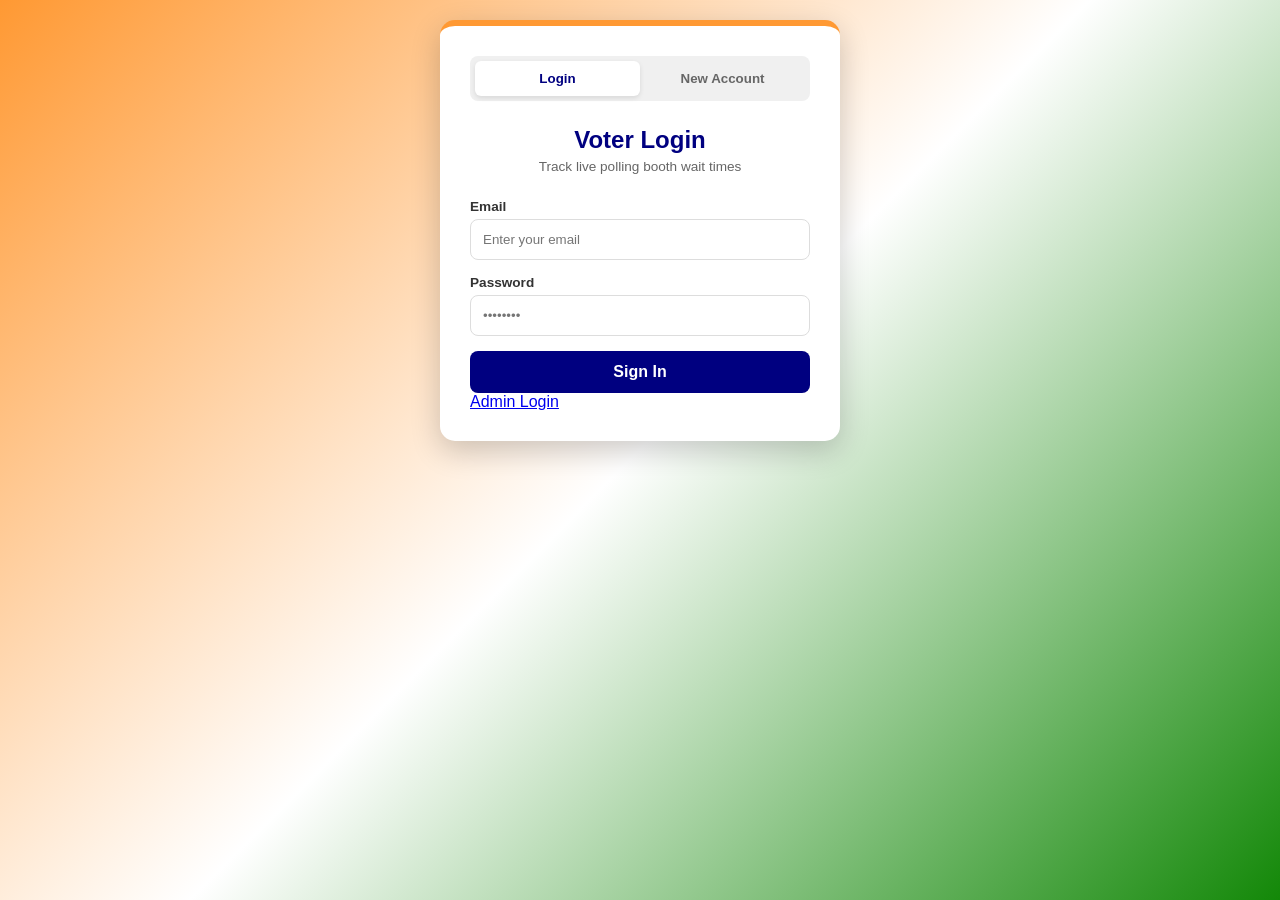
<file: Register/index.html>
<!DOCTYPE html>
<html lang="en">
<head>
    <meta charset="UTF-8">
    <meta name="viewport" content="width=device-width, initial-scale=1.0">
    <title>Smart Queue System | Login</title>
    <link rel="stylesheet" href="style.css">
    
</head>
<body>
    <div class="login-box">
        <div class="tabs">
            <button id="tab-login" class="tab-btn active" onclick="showForm('login')">Login</button>
            <button id="tab-signup" class="tab-btn" onclick="showForm('signup')">New Account</button>
        </div>

        <div class="header">
            <h2 id="form-title">Voter Login</h2>
            <p id="form-subtitle">Track live polling booth wait times</p>
        </div>

    <form id="loginForm">
        <div class="input-group">
            <label>Email</label>
            <input type="email" id="loginEmail" placeholder="Enter your email" required>
        </div>
        <div class="input-group">
            <label>Password</label>
            <input type="password" id="passwordField" placeholder="••••••••" required>
        </div>
        <button type="submit" class="primary-btn">Sign In</button>
        <a href="admin.html">Admin Login</a>
    </form>
        
        <form id="signupForm" style="display: none;">
            <div class="input-group">
                <label>Full Name</label>
                <input type="text" id="signupFullName" placeholder="Enter your name" required>
            </div>
            <div class="input-group">
                <label>Email</label>
                <input type="email" id="signupEmail" placeholder="Enter your email" required>
            </div>
            <div class="input-group">
                <label>Voter ID Number</label>
                <input type="text" id="signupVoterId" placeholder="ABC12345678" required>
            </div>
            <div class="input-group">
                <label>Create Password</label>
                <input type="password" id="signupPassword" placeholder="••••••••" required>
            </div>
        <button type="submit" class="primary-btn signup-theme">Register</button>
        </form>
    </div>

<script>
// Import api.js
const API_BASE_URL = 'http://localhost:8080';

// ── Tab switching ─────────────────────────
function showForm(type) {
    const loginForm   = document.getElementById('loginForm');
    const signupForm  = document.getElementById('signupForm');
    const title       = document.getElementById('form-title');
    const loginBtn    = document.getElementById('tab-login');
    const signupBtn   = document.getElementById('tab-signup');

    if (type === 'login') {
        loginForm.style.display  = 'block';
        signupForm.style.display = 'none';
        title.innerText = 'Voter Login';
        loginBtn.classList.add('active');
        signupBtn.classList.remove('active');
    } else {
        loginForm.style.display  = 'none';
        signupForm.style.display = 'block';
        title.innerText = 'Create Account';
        signupBtn.classList.add('active');
        loginBtn.classList.remove('active');
    }
}

// ── LOGIN FORM ────────────────────────────
document.getElementById('loginForm').addEventListener('submit', async function(e) {
    e.preventDefault();

    const email    = document.getElementById('loginEmail').value;
    const password = document.getElementById('passwordField').value;
    try {
        const response = await fetch(`${API_BASE_URL}/api/auth/login`, {
            method: 'POST',
            headers: { 'Content-Type': 'application/json' },
            body: JSON.stringify({ email, password })
        });

        const data = await response.json();

        if (data.success) {
            // Save token and user info
            localStorage.setItem('token', data.data.token);
            localStorage.setItem('userRole', data.data.role);
            localStorage.setItem('userEmail', email); 
            localStorage.setItem('userEmail', email);
            localStorage.setItem('voterEmail', email); 
            localStorage.setItem('userId', data.data.userId);
            localStorage.setItem('userFullName', data.data.fullName);

            // Redirect based on role
            if (data.data.role === 'ADMIN') {
                window.location.href = 'adDashboard.html';
            } else {
                window.location.href = 'dashboard.html';
            }
        } else {
            alert('Login failed: ' + data.message);
        }
    } catch (error) {
        alert('Error connecting to server. Make sure backend is running!');
        console.error(error);
    }
});

// ── SIGNUP FORM ───────────────────────────
document.getElementById('signupForm').addEventListener('submit', async function(e) {
    e.preventDefault();

    const fullName  = document.getElementById('signupFullName').value;
    const email     = document.getElementById('signupEmail').value;
    const voterId   = document.getElementById('signupVoterId').value;
    const password  = document.getElementById('signupPassword').value;

    try {
        const response = await fetch(`${API_BASE_URL}/api/auth/register`, {
            method: 'POST',
            headers: { 'Content-Type': 'application/json' },
            body: JSON.stringify({
                fullName,
                email:email,
                password:password,
                voterId,
                role: 'VOTER',
                username: fullName,
                boothNumber: 'B001',
                address: 'N/A',
                constituency: 'N/A',
                district: 'N/A',
                boothName: 'N/A',
                capacity: 50
            })
        });

        const data = await response.json();

        if (data.success) {
            alert('Registration successful! Please login.');
            showForm('login');
        } else {
            alert('Registration failed: ' + data.message);
        }
    } catch (error) {
        alert('Error connecting to server!');
        console.error(error);
    }
});
</script>
</body>
</html>
</file>
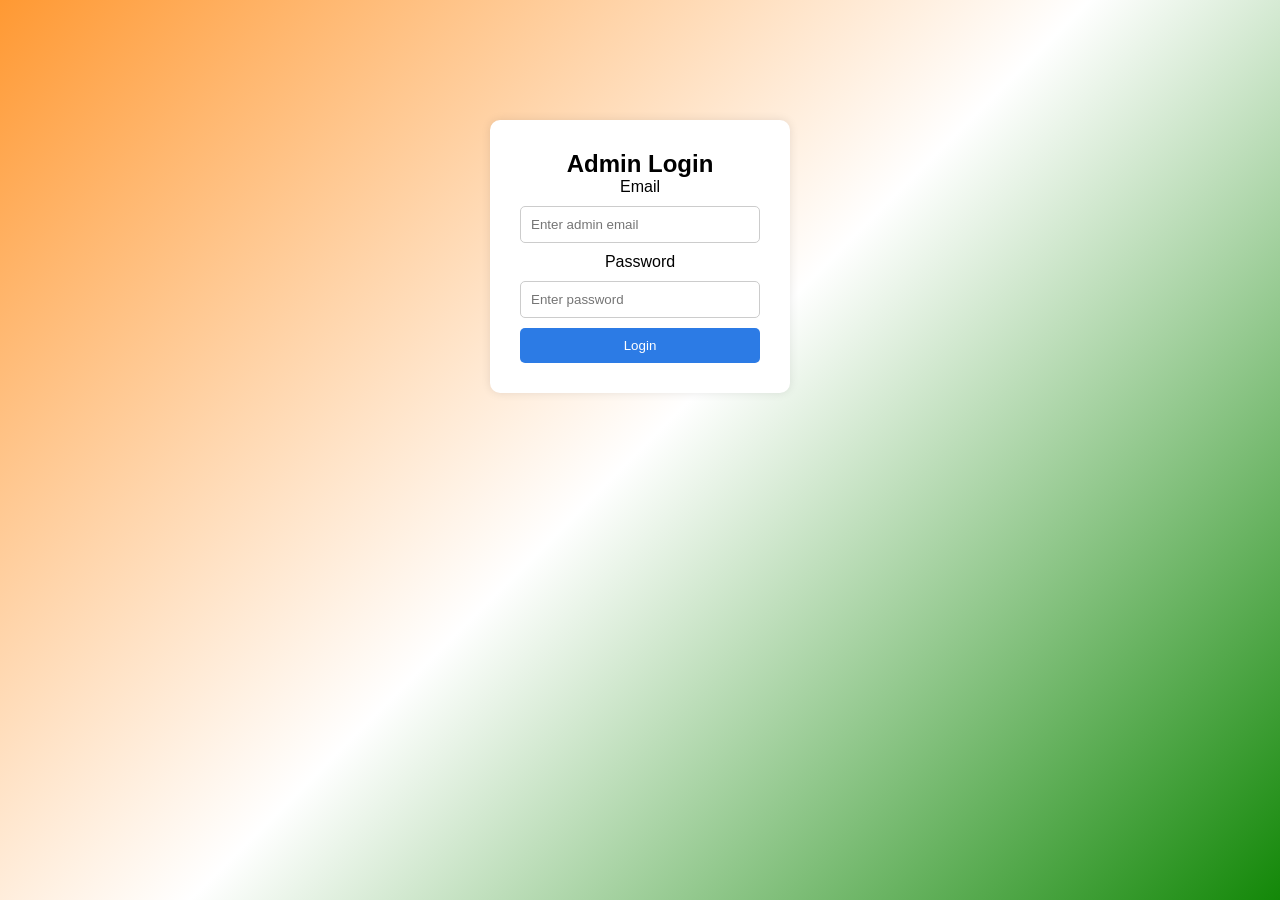
<file: Register/admin.html>
<!DOCTYPE html>
<html>
<head>
    <title>Admin Login</title>
    <link rel="stylesheet" href="style.css">
</head>

<body>

<div class="login-container">

    <h2>Admin Login</h2>

    <form id="adminLoginForm">

        <label>Email</label>
        <input type="email" id="adminEmail" placeholder="Enter admin email" required>

        <label>Password</label>
        <input type="password" id="adminPassword" placeholder="Enter password" required>

        <div id="errorMsg" style="color:red; display:none; margin-top:10px;"></div>

        <button type="submit">Login</button>

    </form>

</div>

<script>
const API_BASE_URL = 'http://localhost:8080';

document.getElementById('adminLoginForm').addEventListener('submit', async function(e) {
    e.preventDefault();

    const email    = document.getElementById('adminEmail').value;
    const password = document.getElementById('adminPassword').value;
    const errorMsg = document.getElementById('errorMsg');

    try {
        const response = await fetch(`${API_BASE_URL}/api/auth/login`, {
            method: 'POST',
            headers: { 'Content-Type': 'application/json' },
            body: JSON.stringify({ email, password })
        });

        const data = await response.json();

        if (data.success) {
            // Check if user is actually ADMIN
            if (data.data.role !== 'ADMIN') {
                errorMsg.style.display = 'block';
                errorMsg.innerText = 'Access denied! You are not an admin.';
                return;
            }

            // Save token and user info
            localStorage.setItem('token', data.data.token);
            localStorage.setItem('userRole', data.data.role);
            localStorage.setItem('userId', data.data.userId);
            localStorage.setItem('userFullName', data.data.fullName);
            localStorage.setItem('Email', email);

            // Redirect to admin dashboard
            window.location.href = 'adDashboard.html';

        } else {
            errorMsg.style.display = 'block';
            errorMsg.innerText = 'Login failed: ' + data.message;
        }

    } catch (error) {
        errorMsg.style.display = 'block';
        errorMsg.innerText = 'Error connecting to server. Make sure backend is running!';
        console.error(error);
    }
});
</script>

</body>
</html>
</file>
<file: Register/style.css>
/* --- GLOBAL RESET --- */
* {
    margin: 0;
    padding: 0;
    box-sizing: border-box;
    font-family: 'Segoe UI', Tahoma, Geneva, Verdana, sans-serif;
}

body {
    /* Indian Tri-color Gradient Background */
    background: linear-gradient(135deg, #FF9933 0%, #FFFFFF 50%, #138808 100%);
    display: flex;
    justify-content: center;
    align-items: flex-start;
    min-height: 100vh;
    padding: 20px;
}

/* --- LOGIN & DASHBOARD CONTAINER --- */
.login-box {
    background: white;
    padding: 30px;
    border-radius: 15px;
    box-shadow: 0 10px 30px rgba(0,0,0,0.2);
    width: 100%;
    max-width: 400px;
    border-top: 6px solid #FF9933; /* Saffron Top Border */
}

.dashboard-box {
    background: white;
    padding: 30px;
    border-radius: 15px;
    box-shadow: 0 10px 30px rgba(0,0,0,0.2);
    width: 100%;
    max-width: 1400px;
    border-top: 6px solid #FF9933; /* Saffron Top Border */
}

/* --- TAB STYLES (Login Page) --- */
.tabs {
    display: flex;
    justify-content: center;
    margin-bottom: 25px;
    background: #f0f0f0;
    border-radius: 8px;
    padding: 5px;
}

.tab-btn {
    flex: 1;
    padding: 10px;
    border: none;
    background: none;
    cursor: pointer;
    font-weight: bold;
    color: #666;
    border-radius: 6px;
    transition: 0.3s;
}

.tab-btn.active {
    background: white;
    color: #000080; /* Navy Blue */
    box-shadow: 0 2px 5px rgba(0,0,0,0.1);
}

/* --- FORM & HEADER STYLES --- */
.header {
    text-align: center;
    margin-bottom: 25px;
}

.header h2 { 
    color: #000080; 
    margin-bottom: 5px; 
}

.header p { 
    font-size: 0.85rem; 
    color: #666; 
}

.input-group { 
    margin-bottom: 15px; 
}

.input-group label {
    display: block;
    font-size: 0.85rem;
    font-weight: 600;
    margin-bottom: 5px;
    color: #333;
}

.input-group input {
    width: 100%;
    padding: 12px;
    border: 1px solid #ddd;
    border-radius: 8px;
    outline: none;
    transition: 0.3s;
}

.input-group input:focus {
    border-color: #000080;
}

/* --- BUTTONS --- */
.primary-btn {
    width: 100%;
    padding: 12px;
    background-color: #000080;
    color: white;
    border: none;
    border-radius: 8px;
    font-weight: bold;
    cursor: pointer;
    transition: 0.3s;
    font-size: 1rem;
}

.primary-btn:hover {
    background-color: #0000b3;
    transform: translateY(-2px);
}

.signup-theme {
    background-color: #138808; /* Green for Registration */
}

.signup-theme:hover {
    background-color: #0e6306;
}
/* --- DASHBOARD SPECIFIC STYLES --- */
.dash-header {
    display: flex;
    justify-content: space-between;
    align-items: center;
    margin-bottom: 30px;
    border-bottom: 3px solid #f0f0f0;
    padding-bottom: 20px;
}

.dash-header h2 {
    color: #000080;
    font-size: 1.8rem;
    font-weight: 700;
}

.logout-link {
    background: linear-gradient(135deg, #fdf2f2, #fce8e8);
    color: #d9534f;
    border: 2px solid #d9534f;
    padding: 10px 18px;
    border-radius: 8px;
    cursor: pointer;
    font-size: 0.85rem;
    font-weight: 600;
    transition: all 0.3s ease;
}

.logout-link:hover {
    background: #d9534f;
    color: white;
    transform: translateY(-2px);
}

.status-grid {
    display: grid;
    grid-template-columns: 1fr 1fr;
    gap: 15px;
    margin-bottom: 25px;
}

.card {
    background: #ffffff;
    padding: 20px 10px;
    border-radius: 12px;
    text-align: center;
    border: 1px solid #eee;
    box-shadow: 0 4px 6px rgba(0,0,0,0.02);
}

.card.highlight {
    border: 2px solid #000080;
    background: #f0f4ff;
}

.card h4 {
    font-size: 0.8rem;
    color: #666;
    text-transform: uppercase;
    letter-spacing: 0.5px;
}

.big-number {
    font-size: 2.2rem;
    font-weight: 800;
    color: #000080;
    margin: 8px 0;
}

.subtext {
    font-size: 0.7rem;
    color: #999;
}

.info-banner {
    background: #e7f3e8; /* Soft Green */
    color: #138808;
    padding: 12px;
    border-radius: 8px;
    margin-bottom: 25px;
    font-size: 0.85rem;
    text-align: center;
    border: 1px solid #d4edda;
}
.info-banner {
    padding: 12px;
    border-radius: 8px;
    margin-bottom: 15px;
    font-size: 0.9rem;
    text-align: center;
    font-weight: 600;
    transition: 0.5s; /* Smooth color change */
}

.recommendation-box {
    background: #f0f4ff;
    border-left: 4px solid #000080;
    padding: 15px;
    border-radius: 4px;
    text-align: left;
}

.recommendation-box h4 {
    font-size: 0.85rem;
    color: #000080;
    margin-bottom: 5px;
}

.recommendation-box p {
    font-size: 0.85rem;
    color: #444;
    line-height: 1.4;
}

/* Admin Login */

.login-container{
width:300px;
margin:100px auto;
padding:30px;
background:white;
border-radius:10px;
box-shadow:0 0 10px rgba(0,0,0,0.1);
text-align:center;
}

.login-container input{
width:100%;
padding:10px;
margin:10px 0;
border:1px solid #ccc;
border-radius:5px;
}

.login-container button{
width:100%;
padding:10px;
background:#2c7be5;
color:white;
border:none;
border-radius:5px;
cursor:pointer;
}

.admin-btn{
display:block;
width:150px;
margin:40px auto;
text-align:center;
background:#ff9800;
padding:10px;
border-radius:5px;
color:white;
text-decoration:none;
}

/* Admin Dashboard */

.dashboard{
text-align:center;
margin-top:50px;
}

.queue-box{
width:300px;
margin:auto;
padding:20px;
background:white;
border-radius:10px;
box-shadow:0 0 10px rgba(0,0,0,0.1);
}

.queue-box input{
width:100%;
padding:10px;
margin:10px 0;
}
.alert-box{

margin-top:20px;
padding:15px;
background:#f4f4f4;
border-radius:8px;

}

.alert-box input{

width:100%;
padding:8px;
margin-top:8px;
margin-bottom:10px;
border-radius:6px;
border:1px solid #ccc;

}

#queueStatus{

font-size:24px;
font-weight:bold;

}

/* --- BOOTHS GRID LAYOUT --- */
.booths-grid {
    display: grid;
    grid-template-columns: repeat(3, 1fr);
    gap: 25px;
    margin-top: 30px;
    margin-bottom: 30px;
    width: 100%;
    padding: 0 10px;
}

@media (max-width: 1024px) {
    .booths-grid {
        grid-template-columns: repeat(2, 1fr);
        gap: 20px;
    }
}

@media (max-width: 768px) {
    .booths-grid {
        grid-template-columns: repeat(2, 1fr);
        gap: 18px;
        padding: 0 5px;
    }
}

@media (max-width: 480px) {
    .booths-grid {
        grid-template-columns: 1fr;
        gap: 15px;
        padding: 0;
    }
}

.booth-card {
    background: white;
    border-radius: 15px;
    padding: 25px 20px;
    box-shadow: 0 2px 12px rgba(0,0,0,0.08);
    text-align: center;
    border-top: 6px solid #138808;
    transition: all 0.3s ease;
    cursor: pointer;
    display: flex;
    flex-direction: column;
    justify-content: center;
}

.booth-card:hover {
    transform: translateY(-8px);
    box-shadow: 0 12px 28px rgba(0,0,0,0.12);
    border-top-width: 7px;
}

.booth-card.low {
    border-top-color: #138808;
}

.booth-card.medium {
    border-top-color: #ff9800;
}

.booth-card.high {
    border-top-color: #f44336;
}

.booth-card h3 {
    color: #000080;
    font-size: 1.1rem;
    font-weight: 600;
    margin-bottom: 5px;
}

.booth-card p {
    color: #666;
    line-height: 1.5;
}

.booth-card button {
    margin-top: 15px !important;
    padding: 10px 15px !important;
    background: linear-gradient(135deg, #138808, #0e6306) !important;
    color: white !important;
    border: none !important;
    border-radius: 8px !important;
    cursor: pointer !important;
    width: 100% !important;
    font-weight: 600 !important;
    font-size: 0.9rem !important;
    transition: all 0.3s ease !important;
}

.booth-card button:hover {
    background: linear-gradient(135deg, #0e6306, #0a4c04) !important;
    transform: scale(1.02) !important;
}

.booth-queue-number {
    font-size: 3rem;
    font-weight: 800;
    margin: 15px 0 10px 0;
    color: #000080;
}

.booth-status-badge {
    padding: 8px 16px;
    border-radius: 25px;
    font-size: 0.8rem;
    font-weight: 600;
    margin-top: 12px;
    display: inline-block;
    text-transform: uppercase;
    letter-spacing: 0.5px;
}

.badge-low {
    background: linear-gradient(135deg, #e7f3e8, #d1e7d1);
    color: #138808;
    border: 1px solid #138808;
}

.badge-medium {
    background: linear-gradient(135deg, #fff3cd, #ffe680);
    color: #856404;
    border: 1px solid #ff9800;
}

.badge-high {
    background: linear-gradient(135deg, #fce8e8, #f8d5d5);
    color: #d9534f;
    border: 1px solid #f44336;
}
.booth-card {
    width: 280px !important;
    margin: 0 auto;
    box-sizing: border-box;
}

#boothsContainer {
    display: flex;
    flex-wrap: wrap;
    gap: 20px;
    justify-content: center;
    padding: 10px;
}
</file>
